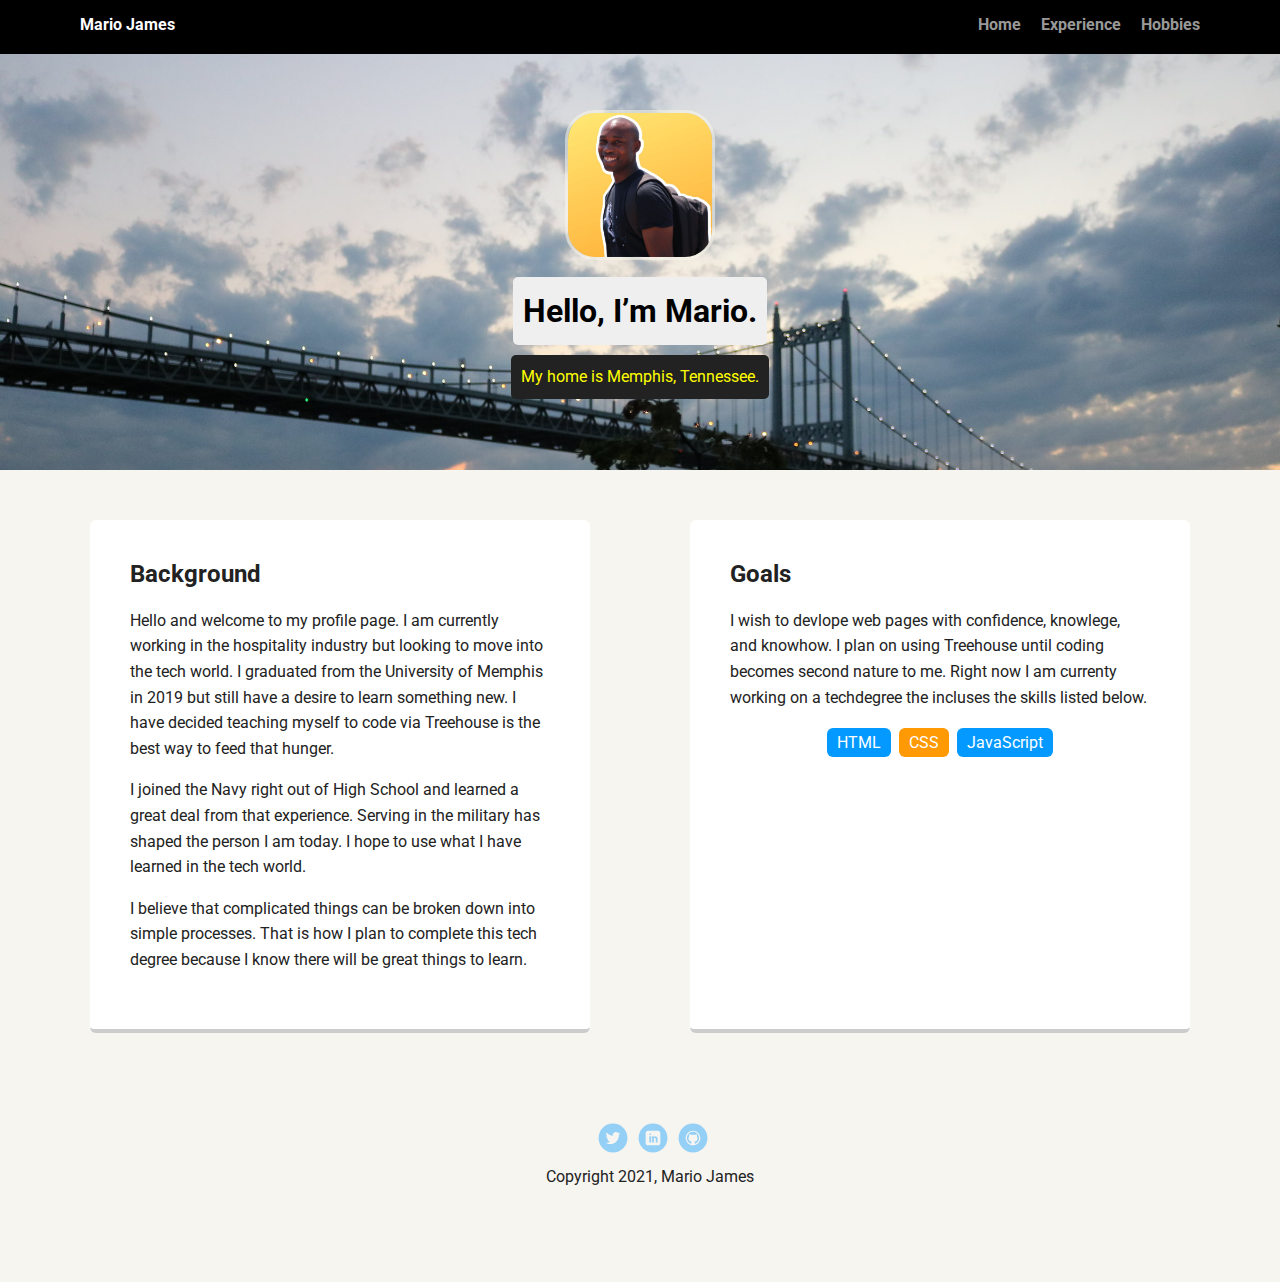
<file: index.html>
<!doctype html>
<html lang="en">
<head>
  <meta charset="utf-8">
  <title>Mario James' Profile</title>
  <meta name="viewport" content="width=device-width, initial-scale=1.0">
  <link rel="stylesheet" href="styles.css">
  <link href="https://fonts.googleapis.com/css?family=Muli%7CRoboto:400,300,500,700,900" rel="stylesheet"></head>
  <body>

    <nav class="main-nav">
        <ul class="nav">
          <li class="name">Mario James</li>
          <li><a href="index.html">Home</a></li>
          <li><a href="experience.html">Experience</a></li>
          <li><a href="hobbies.html">Hobbies</a></li>
        </ul>
      </nav>

    <header>
      <img src="images/mainimg.jpg" alt="Head shot of James M" class="profile-image">
      <h1 class="tag name">Hello, I’m Mario.</h1>
      <p class="tag location">My home is Memphis, Tennessee.</p>
    </header>

    <main class="flex">
      <section class="card">
        <h2>Background</h2>
        <p>Hello and welcome to my profile page. I am currently working in the hospitality industry but looking to move into the tech world. I graduated from the University of Memphis in 2019 but still have a desire to learn something new. I have decided teaching myself to code via Treehouse is the best way to feed that hunger. </p>
        <p>I joined the Navy right out of High School and learned a great deal from that experience. Serving in the military has shaped the person I am today. I hope to use what I have learned in the tech world.</p>
        <p>I believe that complicated things can be broken down into simple processes. That is how I plan to complete this tech degree because I know there will be great things to learn. </p>
      </section> 

      <section class="card">
        <h2>Goals</h2>
        <p>I wish to devlope web pages with confidence, knowlege, and knowhow. I plan on using Treehouse until coding becomes second nature to me. Right now I am currenty working on a techdegree the incluses the skills listed below.</p>
        <ul class="skills">
          <li>HTML</li>
          <li>CSS</li>
          <li>JavaScript</li>
        </ul>
      </section> 

    </main>
    <footer>
      <ul>
        <li><a href="https://twitter.com/LazzyMarz" target="_blank" class="social twitter">Twitter</a></li>
        <li><a href="https://www.linkedin.com/in/mario-james-1683768b/" target="_blank" class="social linkedin">LinkedIn</a></li>
        <li><a href="https://github.com/JJamesMar" target="_blank" class="social github">Github</a></li>
      </ul>
      <p class="copyright">Copyright 2021, Mario James</p>
    </footer>
  </body>
  </html>
</file>
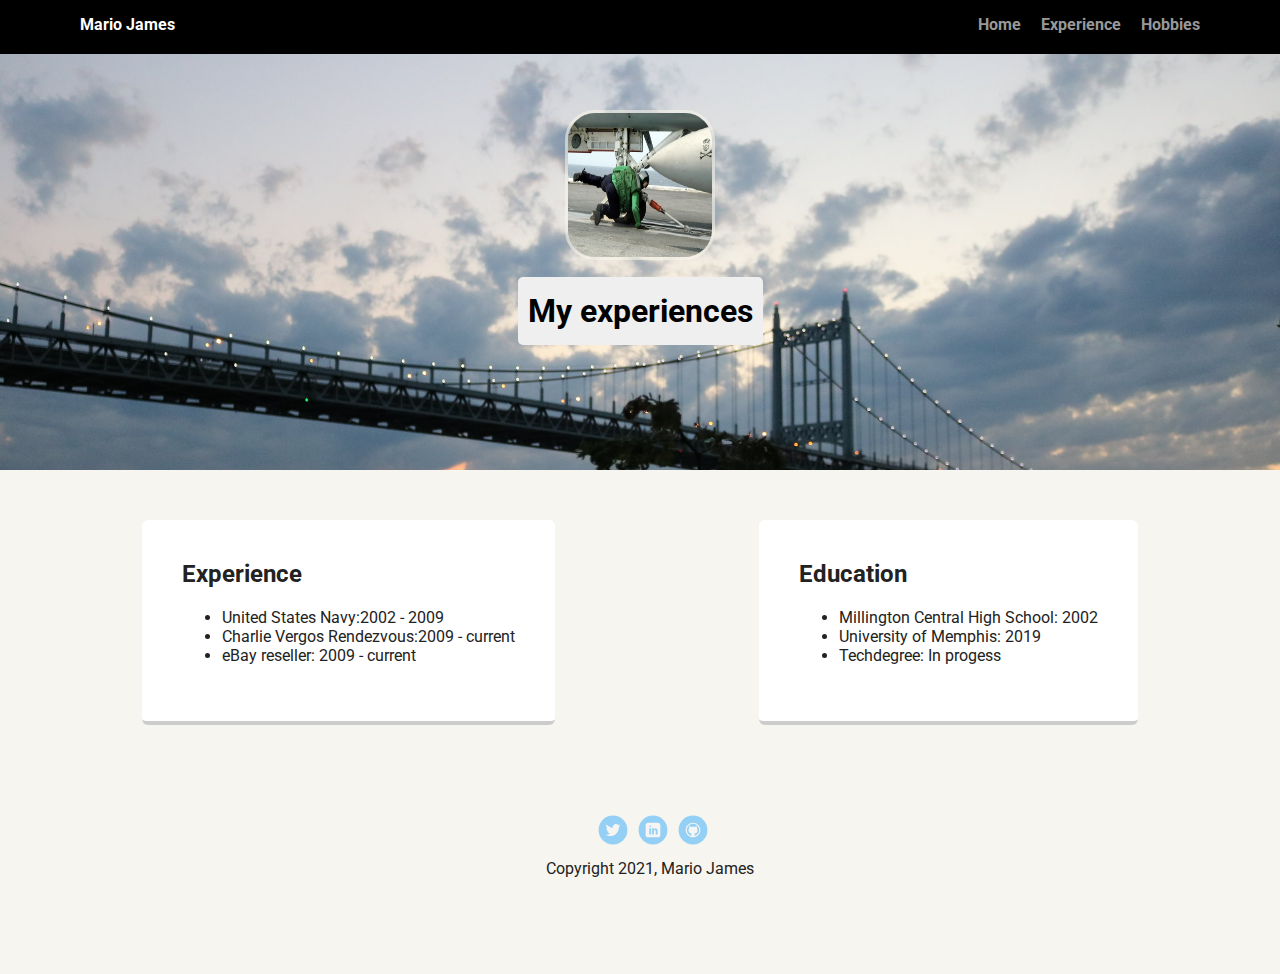
<file: experience.html>
<!DOCTYPE html>
<html lang="en">
<head>
  <meta charset="utf-8">
  <title>Mario James' Experiences</title>
  <meta name="viewport" content="width=device-width, initial-scale=1.0">
  <link rel="stylesheet" href="styles.css">
  <link href="https://fonts.googleapis.com/css?family=Muli%7CRoboto:400,300,500,700,900" rel="stylesheet">
</head>
<body>
    <nav class="main-nav">
        <ul class="nav">
          <li class="name">Mario James</li>
          <li><a href="index.html">Home</a></li>
          <li><a href="experience.html">Experience</a></li>
          <li><a href="hobbies.html">Hobbies</a></li>
        </ul>
      </nav>

    <header>
      <img src="images/TSPO.png" alt="My Navy Picture" class="profile-image">
      <h1 class="tag name">My experiences</h1> 
    </header>

    <main class="flex">
      <section class="card">
        <h2>Experience</h2>
         <ul>
             <li>United States Navy:2002 - 2009</li>
             <li>Charlie Vergos Rendezvous:2009 - current</li>
             <li>eBay reseller: 2009 - current</li>
         </ul>
      </section> 

      <section class="card">
        <h2>Education</h2>
        <ul>
          <li>Millington Central High School: 2002</li>
          <li>University of Memphis: 2019</li>
          <li>Techdegree: In progess</li>
        </ul>
      </section> 

    </main>
    <footer>
      <ul>
        <li><a href="https://twitter.com/LazzyMarz" target="_blank" class="social twitter">Twitter</a></li>
        <li><a href="https://www.linkedin.com/in/mario-james-1683768b/" target="_blank" class="social linkedin">LinkedIn</a></li>
        <li><a href="https://github.com/JJamesMar" target="_blank" class="social github">Github</a></li>
      </ul>
      <p class="copyright">Copyright 2021, Mario James</p>
    </footer>
</body>
</html>
</file>
<file: styles.css>
/* Global Layout Set-up */
* { 
  box-sizing: border-box;
}
  
body {
  margin: 0;
  padding: 0;
  text-align: center;
  font-family: 'Roboto', sans-serif;
  color: #222;
  background: #f7f5f0;
}
/* Link Styles */

a {
  text-decoration: none;
  color: #999;
}
a:hover {
  color: #6633ff;
}

/* Section Styles */

.main-nav {
  width: 100%;
  background: black;
  min-height: 30px;
  padding: 10px;
  position: fixed;
  text-align: center;
}
.nav {
  display: flex;
  justify-content: space-around;
  font-weight: 700;
  list-style-type: none;
  margin: 0 auto;
  padding: 0;
}

.nav .name {
    display: block;
    margin-right: auto;
    color: white;
}
.nav li {
  padding: 5px 10px 10px 10px;
}
.nav a {
  transition: all .5s;
}
.nav a:hover {
  color: white
}

header {
  text-align: center;
  background: url('images/background.jpg') no-repeat top center ;
  background-size: cover;
  overflow: hidden;
  padding-top: 60px;
}
header {
  line-height: 1.5;
}
header .profile-image {
  margin-top: 50px;
  width: 150px;
  height: 150px;
  border-radius: 30px;
  border: 3px solid rgba(248, 244, 233, 0.582);
  transition: all 1.0s;
}
  .extra-images {
  margin: 30px;
  padding: 20px 40px 40px;
  max-width: 500px;
  background: #fff;
  border-bottom: 4px solid #ccc;
  border-radius: 6px;
  transition: all .5s;
}  

header .profile-image:hover {
  transform: scale(1.2) rotate(5deg);
}
.tag {
  background-color: #efefef;
  color: black;
  padding: 10px;
  border-radius: 5px;
  display: table;
  margin: 10px auto;
} 
.location {
  background-color: #222;
  color: yellow;
}
.card {
  margin: 30px;
  padding: 20px 40px 40px;
  max-width: 500px;
  text-align: left;
  background: #fff;
  border-bottom: 4px solid #ccc;
  border-radius: 6px;
  transition: all .5s;
}
.card:hover {
  border-color: #ff99ff;
}

ul.skills {
  padding: 0;
  text-align: center;
}

.skills li {
  border-radius: 6px;
  display: inline-block;
  background: #ff9904;
  color: white;
  padding: 5px 10px;
  margin: 2px;
}

.skills li:nth-child(odd) {
  background: #0399ff;
}

footer {
  width: 100%;
  min-height: 30px;
  padding: 20px 0 40px 20px;
}

footer .copyright {
  top: -8px;
  font-size: .75em;
}

footer ul {
  list-style-type: none;
  margin: 0;
  padding: 0;
}

footer ul li {
  display: inline-block;
}

a.social {
  display: inline-block;
  text-indent: -9999px;
  margin-left: 5px;
  width: 30px;
  height: 30px;
  background-size: 30px 30px;
  opacity: .4;
  transition: all .5s;
}
a.twitter {
  background-image: url(images/twitter.svg);
}
a.linkedin {
  background-image: url(images/linkedin.svg);
}
a.github {
  background-image: url(images/github.svg);
}
a.social:hover {
  opacity: 1;
}
.clearfix {
  clear: both;
}

/* Styles for larger screens */
@media screen and (min-width: 720px) {
  
  .flex {
      display: -ms-flexbox;      /* TWEENER - IE 10 */
      display: flex; 
      max-width: 1200px;
      -ms-flex-pack: distribute;
      justify-content: space-around;
      margin: 0 auto;
  }

  header {
    min-height: 470px;
  }

  .nav {
    max-width: 1200px;
    padding: 0 30px;
  }


  main {
    padding-top: 20px;
  }

  main p {
    line-height: 1.6em;
  }

  footer {
    font-size: 1.3em;
    max-width: 1200px;
    margin: 40px auto;
  }

}
</file>
